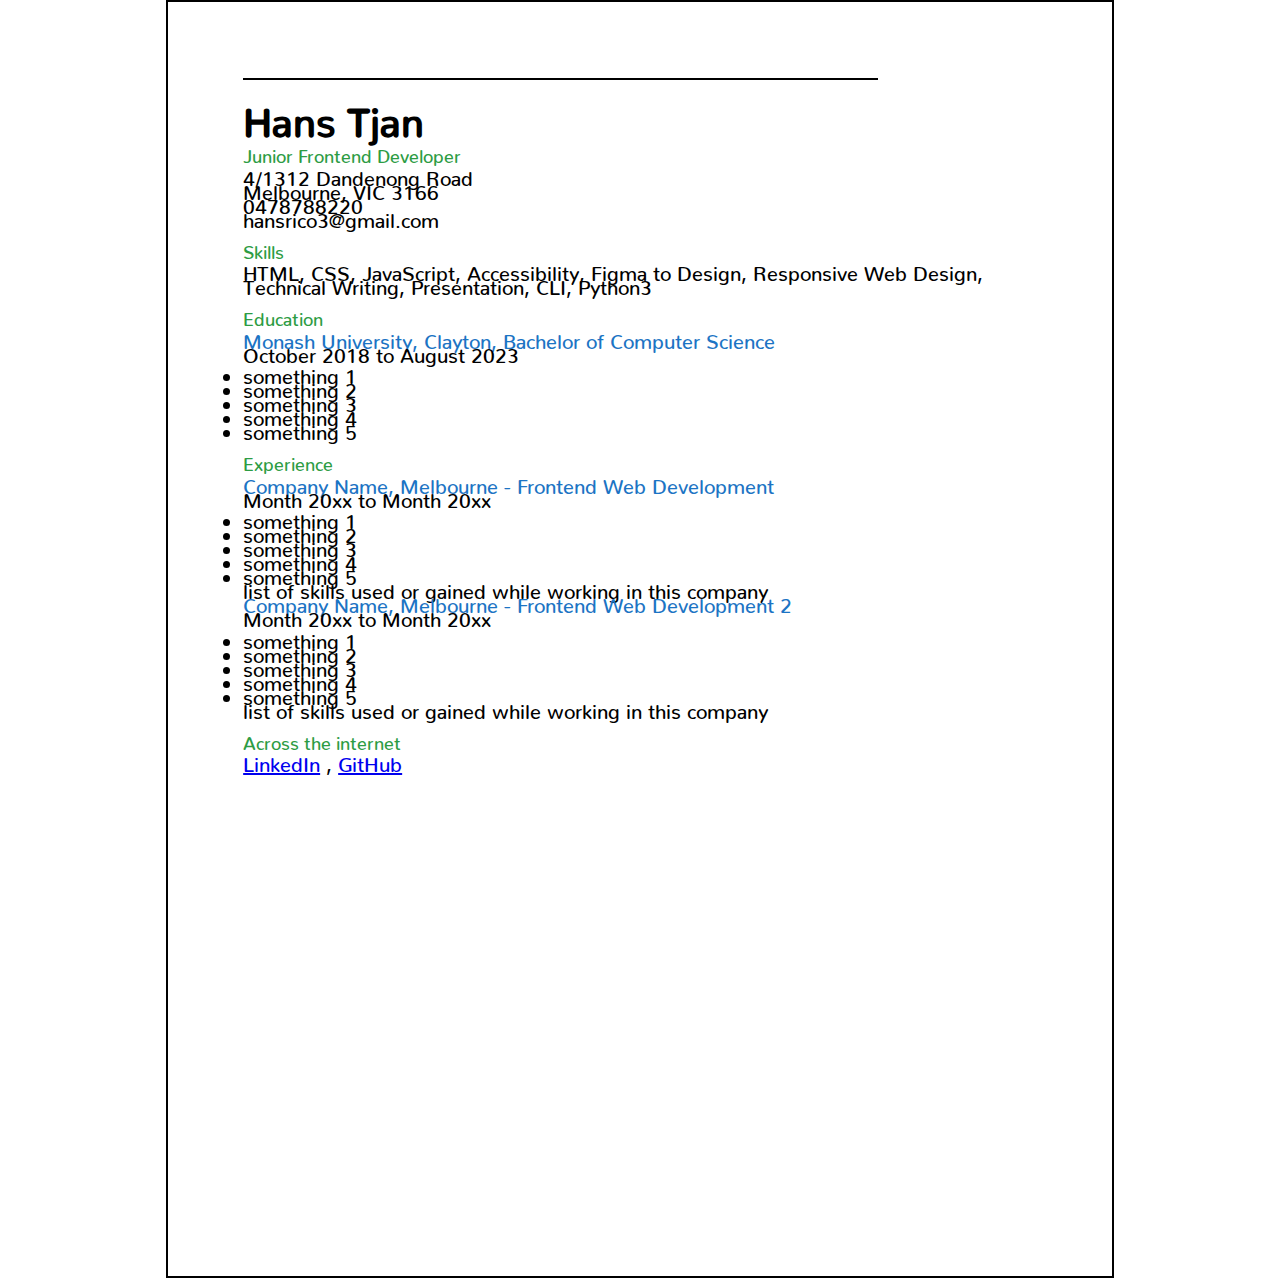
<file: single-page-cv/index.html>
<!DOCTYPE html>
<html lang="en">
<head>
    <meta charset="UTF-8">
    <meta name="viewport" content="width=device-width, initial-scale=1.0">
    <title>Document</title>
    <link rel="stylesheet" href="./styles.css">
    <link rel="icon" href="./resume_icon/icons8-resume-100.png">
</head>
<body>
    <header>
        <div class="header_line"></div>
        <h1 class="name">Hans Tjan</h1>
    </header>
    <main>
        <div class="personal_info">
            <div class="header_1_green">
                Junior Frontend Developer
            </div>
            <div class="address">
                4/1312 Dandenong Road <br>
                Melbourne, VIC 3166
            </div>
            <div class="mobile">
                0478788220
            </div>
            <div class="email">
                hansrico3@gmail.com
            </div>
        </div>

        <div class="skills">
            <div class="skills_title header_1_green">
                Skills
            </div>
            <div class="skillset">
                HTML, CSS, JavaScript, Accessibility, Figma to Design,
                Responsive Web Design, Technical Writing, Presentation,
                CLI, Python3
            </div>
        </div>

        <div class="ed">
            <div class="ed_title header_1_green">
                Education
            </div>
            <div class="school org_name">
                Monash University, Clayton, Bachelor of Computer Science
            </div>
            <div class="date_study">
                October 2018 to August 2023
            </div>
            <div class="exciting_list">
                <ul>
                    <li>something 1</li>
                    <li>something 2</li>
                    <li>something 3</li>
                    <li>something 4</li>
                    <li>something 5</li>
                </ul>
            </div>
        </div>

        <div class="experience">
            <div class="ex_title header_1_green">
                Experience
            </div>
            <div class="company_name org_name">
                Company Name, Melbourne - Frontend Web Development
            </div>
            <div class="work_date">
                Month 20xx to Month 20xx
            </div>
            <div class="work_ach">
                <ul>
                    <li>something 1</li>
                    <li>something 2</li>
                    <li>something 3</li>
                    <li>something 4</li>
                    <li>something 5</li>
                </ul>
            </div>
            <div class="work_skillset">
                list of skills used or gained while working in this company
            </div>

            <div class="company_name org_name">
                Company Name, Melbourne - Frontend Web Development 2
            </div>
            <div class="work_date">
                Month 20xx to Month 20xx
            </div>
            <div class="work_ach">
                <ul>
                    <li>something 1</li>
                    <li>something 2</li>
                    <li>something 3</li>
                    <li>something 4</li>
                    <li>something 5</li>
                </ul>
            </div>
            <div class="work_skillset">
                list of skills used or gained while working in this company
            </div>
        </div>
        
    </main>
    <footer class="socials">
        <div class="socials header_1_green">Across the internet</div>
        <a href="https://www.linkedin.com/in/hans-tjan-670860228/">LinkedIn</a>
        , 
        <a href="https://github.com/hansr3">GitHub</a>
    </footer>
    
</body>
</html>
</file>
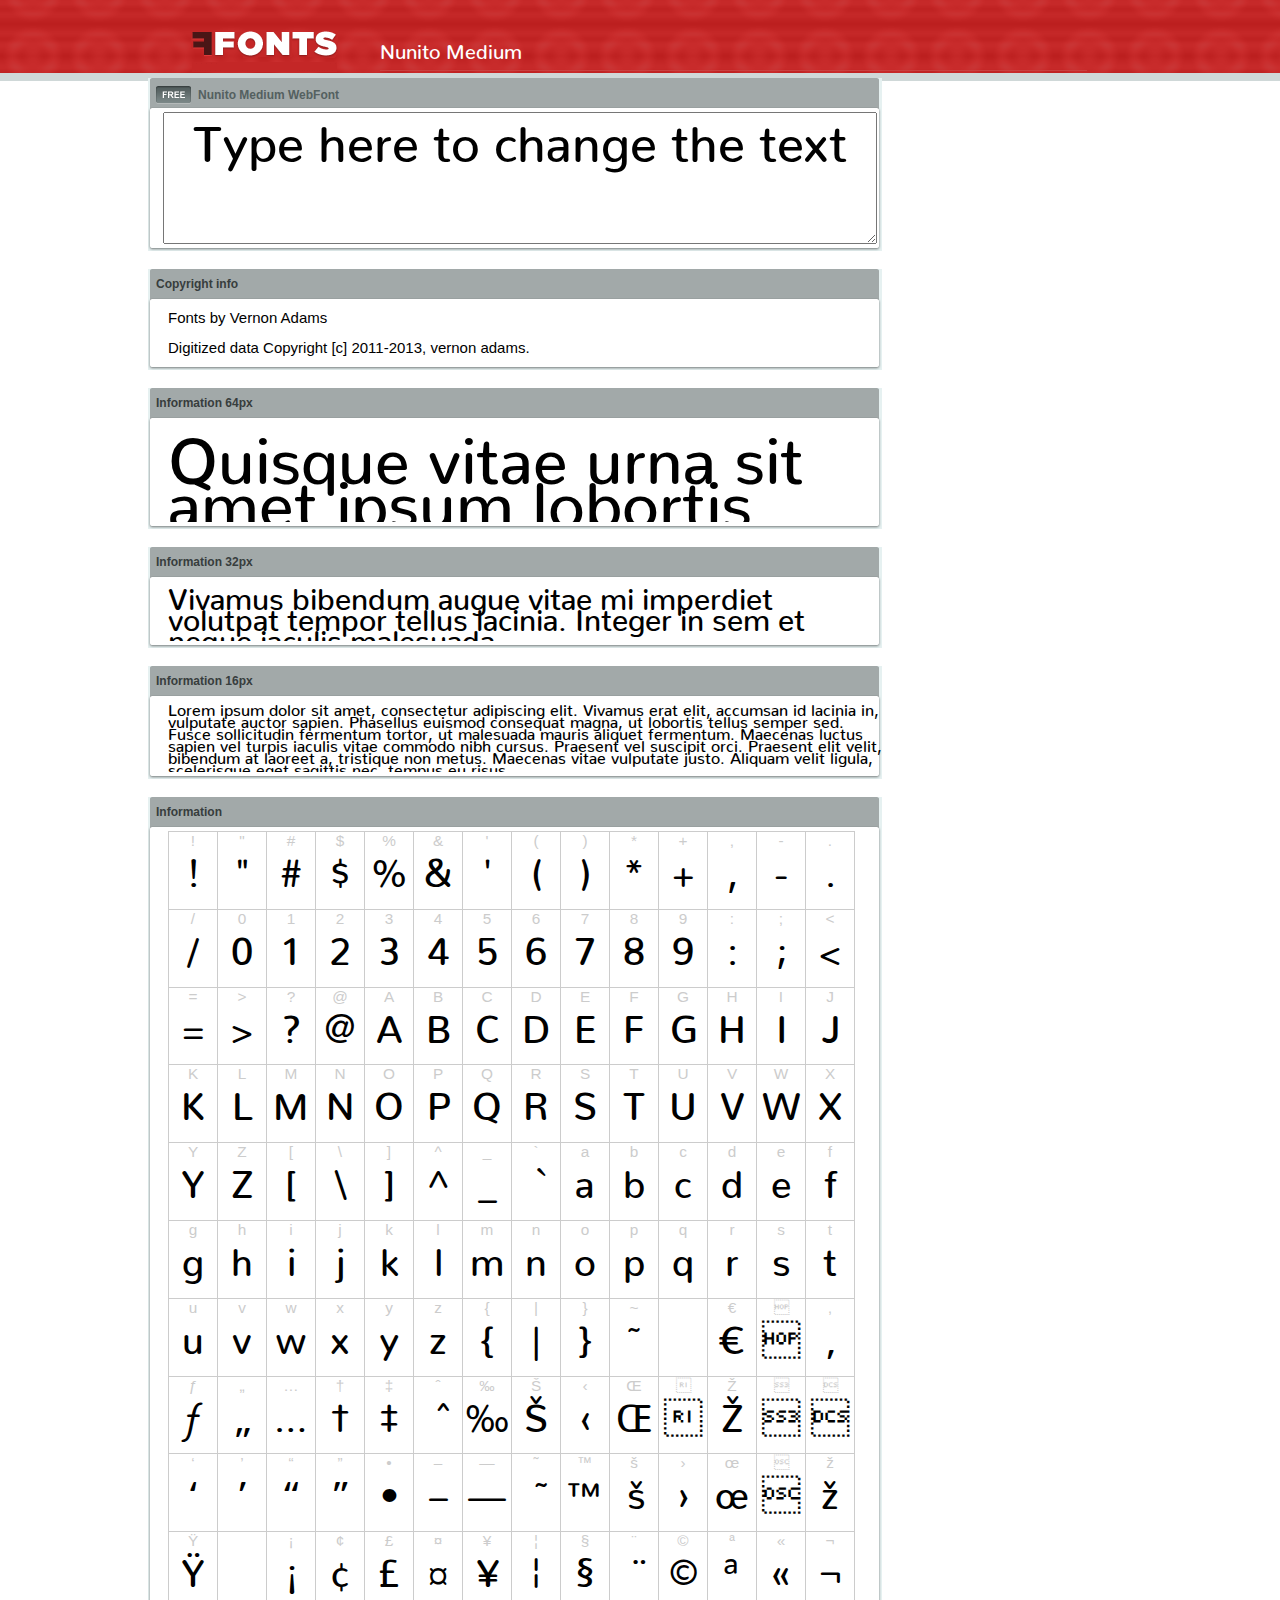
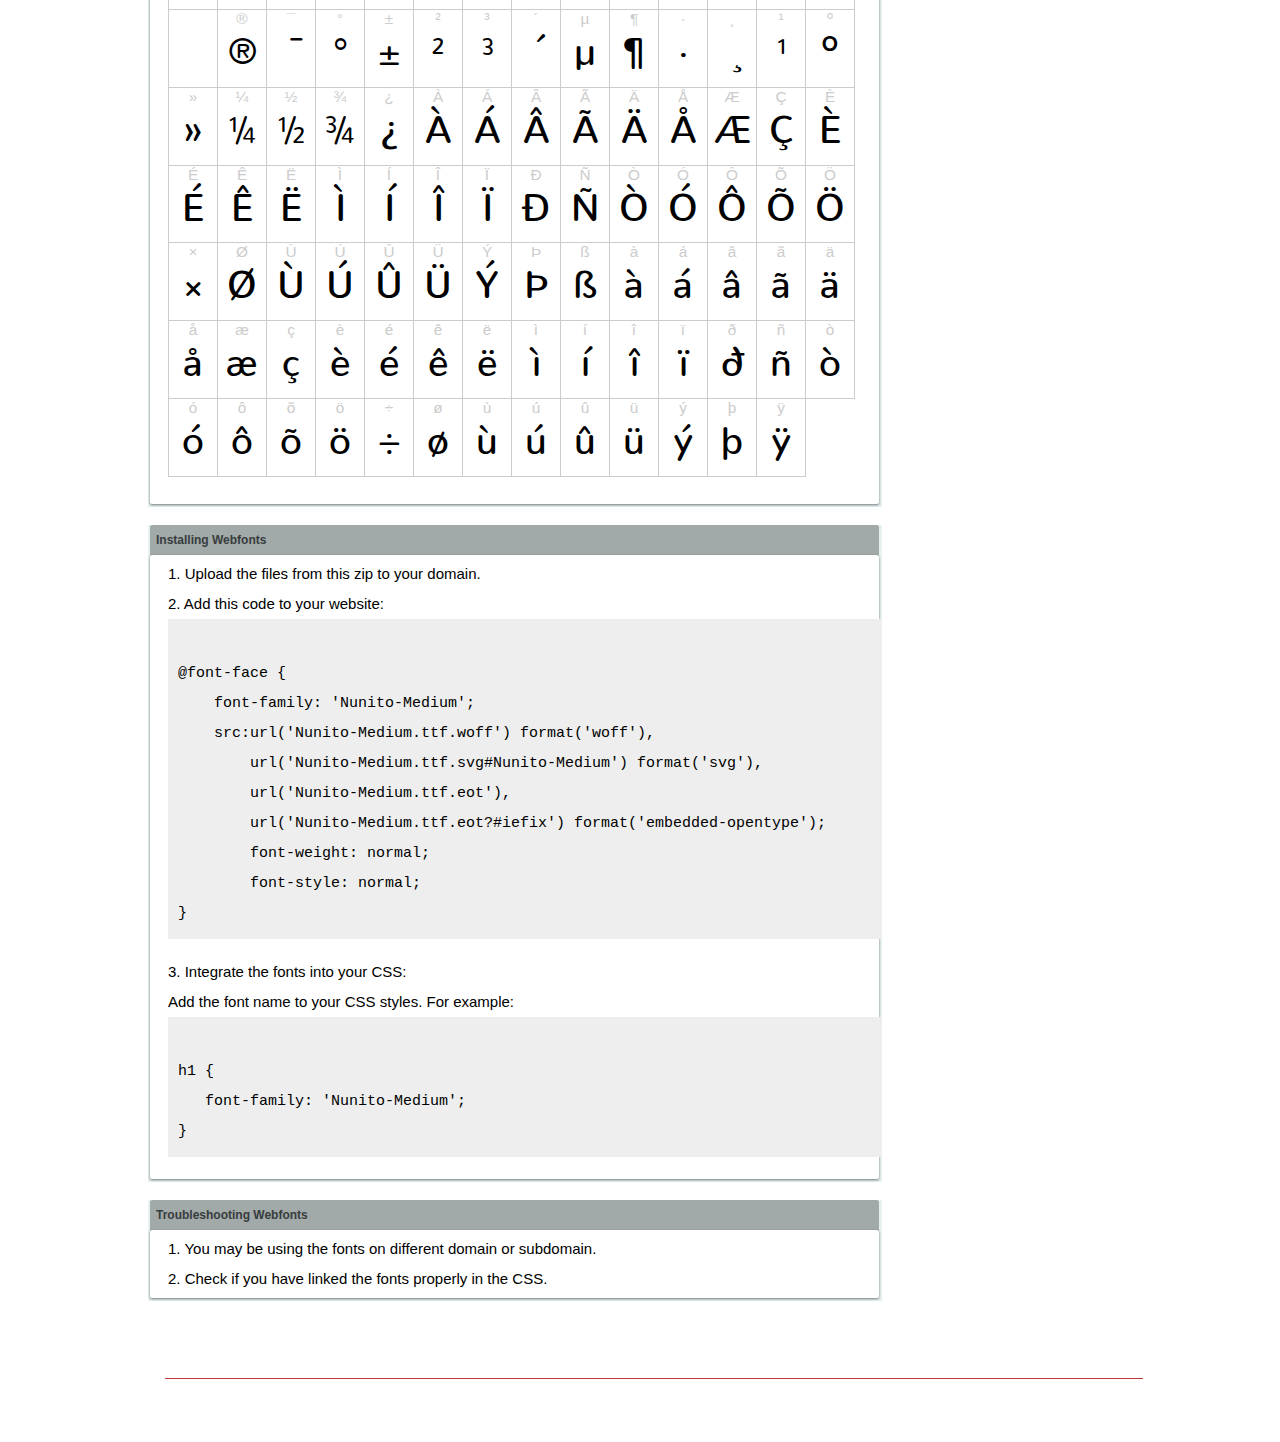
<file: single-page-cv/webfonts_Nunito-Medium/example.html>
<!DOCTYPE html PUBLIC "-//W3C//DTD XHTML 1.0 Transitional//EN" "http://www.w3.org/TR/xhtml1/DTD/xhtml1-transitional.dtd">
<html xmlns="http://www.w3.org/1999/xhtml">
<head>
<meta http-equiv="Content-Type" content="text/html; charset=UTF-8" />
<title>Nunito Medium WebFont</title>
<meta name="description" content="Nunito Medium WebFont" />
<meta name="keywords" content="Nunito Medium WebFont" />
<style type="text/css">
@font-face {
  font-family: 'Nunito-Medium';
    src:  url('Nunito-Medium.ttf.woff') format('woff'),
    url('Nunito-Medium.ttf.svg#Nunito-Medium') format('svg'),
    url('Nunito-Medium.ttf.eot'),
    url('Nunito-Medium.eot?#iefix') format('embedded-opentype'); 
    font-weight: normal;
    font-style: normal;
}.examplefontl {
  font-family: 'Nunito-Medium';  
  color: black;
}
.examplefont {
  padding-bottom: 2em;
  overflow: hidden; 
  text-align: center;
}
.examplefont div {
  float: left;
  border: 1px solid #ccc;
  text-align: center;
  width: 1.25em;
  height: 2em;
  margin-right: -1px;
  margin-bottom: -1px;
  font-size: 3.2em; 
}
.examplefont div .defaultC {
  color: #ccc;
  font-family: arial, sans-serif;
  font-size: .4em;
  display: block;
}
*{margin:0;padding:0;}
body{margin:0px;padding:0px;background:#FFFFFF url(images/bgtile.gif?1) repeat-x;font-family:Arial, Helvetica, sans-serif;}
#header{background:url(images/headertile.gif);height:73px;margin:0px;overflow:hidden;}
#head{width:707px;float:left;height:31px;margin:39px 0 0 0;padding:0px;color:#ffffff;font-size:15px;border-bottom:1px solid #c94040;overflow:hidden;}
#head a{color:#ffffff;text-decoration:none;}
#headspan1{float:left;}
.container{width:994px;margin:0 auto;padding:0px;overflow:hidden;}
#content{width:734px;margin:5px 0px 0px 5px;float:left;padding:0px;font-size:12px;display:inline;color:#868e8e;overflow:hidden;}
.fontbox{background:url(images/fontboxtile.gif);width:734px;margin:0 0 18px 0;padding:0;overflow:hidden;}
.fontboxtop{background:url(images/fontboxtop.gif) no-repeat top left;height:18px;font-size:12px;color:#373d3d;width:718px;padding:8px;margin:0;overflow:hidden;}
.fontboxtop a{color:#373d3d;text-decoration:none;}
.fontboxspan1{background:url(images/free.gif) no-repeat;padding:2px 0 2px 42px;float:left;}
h6{background:url(images/logo.gif) top left no-repeat;width:230px;height:73px;margin:0px 0px 0px 7px;float:left;}
h6 a{display:block;height:73px;}
h6 a span{display:none;}
h1{display:inline;font-size:12px;font-weight:bold;color:#546060;padding:0px;float:left;}
.btn{border:0;margin:0;background:url('images/button.gif');background-repeat:repeat-x;color:#fff;width:127px;height:28px;font-size:17px;}
.inputsubtmi{border:1px solid #e1ebeb;border-bottom:2px solid #c7d1d1;padding:6px;margin:0 0 8px 0;}
.partner{font-size:16px;font-weight:bold;color:#000000;padding:0px;margin:39px 0px 12px 30px;}
.fontboxspan1notfree{padding:2px 0 2px 42px;float:left;}
#footer{height:123px;margin:0px;padding:0px;background:url(http://www.altfonts.com/images/foottile.gif);}
#foot{width:1005px;height:123px;background:url(http://www.altfonts.com/images/foot.gif) top left no-repeat;margin:0 auto;padding:0px;}
#copyright{height:31px;padding:28px 0 0 118px;margin:0 0 0 27px;border-bottom:1px solid #c33636;font-size:14px;color:#4a1616;}
code {
	white-space: pre;
	background-color: #eee;
	display: block;
	padding: 10px;
	margin-bottom: 18px;
	overflow: auto;
}    
</style>
</head>
<body>
<div id="header">
<div class="container">
<h6><a href="http://webfonts.ffonts.net" title="WebFonts"><span>WebFonts</span></a></h6>
<div id="head">
<span id="headspan1">
   <span style="font-family: 'Nunito-Medium';font-size: 20px; color: white;">Nunito Medium</span> 
</span>
</div>
</div>
</div>
<div class="container">
<div id="content">
<!-- WebFont --> 
<div class="fontbox">
<div class="fontboxtop"><span class="fontboxspan1"><h1>Nunito Medium WebFont</h1></span></div>
 <textarea id="txtAreaTryFont" cols="" rows="2" style="font-family: 'Nunito-Medium';width:97%; font-size: 50px; height: 130px;text-align: center;margin-left: 15px;" 
           onclick="if (this.value=='Type here to change the text') this.value=''">Type here to change the text</textarea>
<img src="images/fontboxbottom.gif" width="734" height="7" alt="" />
</div>
<div class="fontbox">
<div class="fontboxtop"><b>Copyright info</b></div>
<div style="text-align: left;margin-left:20px;color: black;font-size:15px;line-height:200%">
Fonts by Vernon Adams<br />
Digitized data Copyright [c] 2011-2013, vernon adams.
</div>
<img src="images/fontboxbottom.gif" width="734" height="7" alt="" />
</div>
<div class="fontbox">
<div class="fontboxtop"><b>Information 64px</b></div>
<div style="font-family: 'Nunito-Medium';margin-left:20px;font-size:64px;color:black;float: left;display: inline; overflow: hidden;height:100px;">
 Quisque vitae urna sit amet ipsum lobortis iaculis volutpat sit amet nibh. 
</div>
<img src="images/fontboxbottom.gif" width="734" height="7" alt="" />
</div>
<div class="fontbox">
<div class="fontboxtop"><b>Information 32px</b></div>
<div style="font-family: 'Nunito-Medium';margin-left:20px;font-size:30px;color:black;float: left;display: inline; overflow: hidden;height:60px;">
 Vivamus bibendum augue vitae mi imperdiet volutpat tempor tellus lacinia. Integer in sem et neque iaculis malesuada. 
</div>
<img src="images/fontboxbottom.gif" width="734" height="7" alt="" />
</div>
<div class="fontbox">
<div class="fontboxtop"><b>Information 16px</b></div>
<div style="font-family: 'Nunito-Medium';margin-left:20px;font-size:16px;color:black;float: left;display: inline; overflow: hidden;">
 Lorem ipsum dolor sit amet, consectetur adipiscing elit. Vivamus erat elit, accumsan id lacinia in, vulputate auctor sapien. Phasellus euismod consequat magna, ut lobortis tellus semper sed. Fusce sollicitudin fermentum tortor, ut malesuada mauris aliquet fermentum. Maecenas luctus sapien vel turpis iaculis vitae commodo nibh cursus. Praesent vel suscipit orci. Praesent elit velit, bibendum at laoreet a, tristique non metus. Maecenas vitae vulputate justo. Aliquam velit ligula, scelerisque eget sagittis nec, tempus eu risus. 
</div>
<img src="images/fontboxbottom.gif" width="734" height="7" alt="" />
</div>
<div class="fontbox">
<div class="fontboxtop"><b>Information</b></div>
<div class="examplefont examplefontl" style="text-align: center;margin-left:20px;">
 <div><span class="defaultC">&#33;</span><span>&#33;</span></div><div><span class="defaultC">&#34;</span><span>&#34;</span></div><div><span class="defaultC">&#35;</span><span>&#35;</span></div><div><span class="defaultC">&#36;</span><span>&#36;</span></div><div><span class="defaultC">&#37;</span><span>&#37;</span></div><div><span class="defaultC">&#38;</span><span>&#38;</span></div><div><span class="defaultC">&#39;</span><span>&#39;</span></div><div><span class="defaultC">&#40;</span><span>&#40;</span></div><div><span class="defaultC">&#41;</span><span>&#41;</span></div><div><span class="defaultC">&#42;</span><span>&#42;</span></div><div><span class="defaultC">&#43;</span><span>&#43;</span></div><div><span class="defaultC">&#44;</span><span>&#44;</span></div><div><span class="defaultC">&#45;</span><span>&#45;</span></div><div><span class="defaultC">&#46;</span><span>&#46;</span></div><div><span class="defaultC">&#47;</span><span>&#47;</span></div><div><span class="defaultC">&#48;</span><span>&#48;</span></div><div><span class="defaultC">&#49;</span><span>&#49;</span></div><div><span class="defaultC">&#50;</span><span>&#50;</span></div><div><span class="defaultC">&#51;</span><span>&#51;</span></div><div><span class="defaultC">&#52;</span><span>&#52;</span></div><div><span class="defaultC">&#53;</span><span>&#53;</span></div><div><span class="defaultC">&#54;</span><span>&#54;</span></div><div><span class="defaultC">&#55;</span><span>&#55;</span></div><div><span class="defaultC">&#56;</span><span>&#56;</span></div><div><span class="defaultC">&#57;</span><span>&#57;</span></div><div><span class="defaultC">&#58;</span><span>&#58;</span></div><div><span class="defaultC">&#59;</span><span>&#59;</span></div><div><span class="defaultC">&#60;</span><span>&#60;</span></div><div><span class="defaultC">&#61;</span><span>&#61;</span></div><div><span class="defaultC">&#62;</span><span>&#62;</span></div><div><span class="defaultC">&#63;</span><span>&#63;</span></div><div><span class="defaultC">&#64;</span><span>&#64;</span></div><div><span class="defaultC">&#65;</span><span>&#65;</span></div><div><span class="defaultC">&#66;</span><span>&#66;</span></div><div><span class="defaultC">&#67;</span><span>&#67;</span></div><div><span class="defaultC">&#68;</span><span>&#68;</span></div><div><span class="defaultC">&#69;</span><span>&#69;</span></div><div><span class="defaultC">&#70;</span><span>&#70;</span></div><div><span class="defaultC">&#71;</span><span>&#71;</span></div><div><span class="defaultC">&#72;</span><span>&#72;</span></div><div><span class="defaultC">&#73;</span><span>&#73;</span></div><div><span class="defaultC">&#74;</span><span>&#74;</span></div><div><span class="defaultC">&#75;</span><span>&#75;</span></div><div><span class="defaultC">&#76;</span><span>&#76;</span></div><div><span class="defaultC">&#77;</span><span>&#77;</span></div><div><span class="defaultC">&#78;</span><span>&#78;</span></div><div><span class="defaultC">&#79;</span><span>&#79;</span></div><div><span class="defaultC">&#80;</span><span>&#80;</span></div><div><span class="defaultC">&#81;</span><span>&#81;</span></div><div><span class="defaultC">&#82;</span><span>&#82;</span></div><div><span class="defaultC">&#83;</span><span>&#83;</span></div><div><span class="defaultC">&#84;</span><span>&#84;</span></div><div><span class="defaultC">&#85;</span><span>&#85;</span></div><div><span class="defaultC">&#86;</span><span>&#86;</span></div><div><span class="defaultC">&#87;</span><span>&#87;</span></div><div><span class="defaultC">&#88;</span><span>&#88;</span></div><div><span class="defaultC">&#89;</span><span>&#89;</span></div><div><span class="defaultC">&#90;</span><span>&#90;</span></div><div><span class="defaultC">&#91;</span><span>&#91;</span></div><div><span class="defaultC">&#92;</span><span>&#92;</span></div><div><span class="defaultC">&#93;</span><span>&#93;</span></div><div><span class="defaultC">&#94;</span><span>&#94;</span></div><div><span class="defaultC">&#95;</span><span>&#95;</span></div><div><span class="defaultC">&#96;</span><span>&#96;</span></div><div><span class="defaultC">&#97;</span><span>&#97;</span></div><div><span class="defaultC">&#98;</span><span>&#98;</span></div><div><span class="defaultC">&#99;</span><span>&#99;</span></div><div><span class="defaultC">&#100;</span><span>&#100;</span></div><div><span class="defaultC">&#101;</span><span>&#101;</span></div><div><span class="defaultC">&#102;</span><span>&#102;</span></div><div><span class="defaultC">&#103;</span><span>&#103;</span></div><div><span class="defaultC">&#104;</span><span>&#104;</span></div><div><span class="defaultC">&#105;</span><span>&#105;</span></div><div><span class="defaultC">&#106;</span><span>&#106;</span></div><div><span class="defaultC">&#107;</span><span>&#107;</span></div><div><span class="defaultC">&#108;</span><span>&#108;</span></div><div><span class="defaultC">&#109;</span><span>&#109;</span></div><div><span class="defaultC">&#110;</span><span>&#110;</span></div><div><span class="defaultC">&#111;</span><span>&#111;</span></div><div><span class="defaultC">&#112;</span><span>&#112;</span></div><div><span class="defaultC">&#113;</span><span>&#113;</span></div><div><span class="defaultC">&#114;</span><span>&#114;</span></div><div><span class="defaultC">&#115;</span><span>&#115;</span></div><div><span class="defaultC">&#116;</span><span>&#116;</span></div><div><span class="defaultC">&#117;</span><span>&#117;</span></div><div><span class="defaultC">&#118;</span><span>&#118;</span></div><div><span class="defaultC">&#119;</span><span>&#119;</span></div><div><span class="defaultC">&#120;</span><span>&#120;</span></div><div><span class="defaultC">&#121;</span><span>&#121;</span></div><div><span class="defaultC">&#122;</span><span>&#122;</span></div><div><span class="defaultC">&#123;</span><span>&#123;</span></div><div><span class="defaultC">&#124;</span><span>&#124;</span></div><div><span class="defaultC">&#125;</span><span>&#125;</span></div><div><span class="defaultC">&#126;</span><span>&#126;</span></div><div><span class="defaultC">&#127;</span><span>&#127;</span></div><div><span class="defaultC">&#128;</span><span>&#128;</span></div><div><span class="defaultC">&#129;</span><span>&#129;</span></div><div><span class="defaultC">&#130;</span><span>&#130;</span></div><div><span class="defaultC">&#131;</span><span>&#131;</span></div><div><span class="defaultC">&#132;</span><span>&#132;</span></div><div><span class="defaultC">&#133;</span><span>&#133;</span></div><div><span class="defaultC">&#134;</span><span>&#134;</span></div><div><span class="defaultC">&#135;</span><span>&#135;</span></div><div><span class="defaultC">&#136;</span><span>&#136;</span></div><div><span class="defaultC">&#137;</span><span>&#137;</span></div><div><span class="defaultC">&#138;</span><span>&#138;</span></div><div><span class="defaultC">&#139;</span><span>&#139;</span></div><div><span class="defaultC">&#140;</span><span>&#140;</span></div><div><span class="defaultC">&#141;</span><span>&#141;</span></div><div><span class="defaultC">&#142;</span><span>&#142;</span></div><div><span class="defaultC">&#143;</span><span>&#143;</span></div><div><span class="defaultC">&#144;</span><span>&#144;</span></div><div><span class="defaultC">&#145;</span><span>&#145;</span></div><div><span class="defaultC">&#146;</span><span>&#146;</span></div><div><span class="defaultC">&#147;</span><span>&#147;</span></div><div><span class="defaultC">&#148;</span><span>&#148;</span></div><div><span class="defaultC">&#149;</span><span>&#149;</span></div><div><span class="defaultC">&#150;</span><span>&#150;</span></div><div><span class="defaultC">&#151;</span><span>&#151;</span></div><div><span class="defaultC">&#152;</span><span>&#152;</span></div><div><span class="defaultC">&#153;</span><span>&#153;</span></div><div><span class="defaultC">&#154;</span><span>&#154;</span></div><div><span class="defaultC">&#155;</span><span>&#155;</span></div><div><span class="defaultC">&#156;</span><span>&#156;</span></div><div><span class="defaultC">&#157;</span><span>&#157;</span></div><div><span class="defaultC">&#158;</span><span>&#158;</span></div><div><span class="defaultC">&#159;</span><span>&#159;</span></div><div><span class="defaultC">&#160;</span><span>&#160;</span></div><div><span class="defaultC">&#161;</span><span>&#161;</span></div><div><span class="defaultC">&#162;</span><span>&#162;</span></div><div><span class="defaultC">&#163;</span><span>&#163;</span></div><div><span class="defaultC">&#164;</span><span>&#164;</span></div><div><span class="defaultC">&#165;</span><span>&#165;</span></div><div><span class="defaultC">&#166;</span><span>&#166;</span></div><div><span class="defaultC">&#167;</span><span>&#167;</span></div><div><span class="defaultC">&#168;</span><span>&#168;</span></div><div><span class="defaultC">&#169;</span><span>&#169;</span></div><div><span class="defaultC">&#170;</span><span>&#170;</span></div><div><span class="defaultC">&#171;</span><span>&#171;</span></div><div><span class="defaultC">&#172;</span><span>&#172;</span></div><div><span class="defaultC">&#173;</span><span>&#173;</span></div><div><span class="defaultC">&#174;</span><span>&#174;</span></div><div><span class="defaultC">&#175;</span><span>&#175;</span></div><div><span class="defaultC">&#176;</span><span>&#176;</span></div><div><span class="defaultC">&#177;</span><span>&#177;</span></div><div><span class="defaultC">&#178;</span><span>&#178;</span></div><div><span class="defaultC">&#179;</span><span>&#179;</span></div><div><span class="defaultC">&#180;</span><span>&#180;</span></div><div><span class="defaultC">&#181;</span><span>&#181;</span></div><div><span class="defaultC">&#182;</span><span>&#182;</span></div><div><span class="defaultC">&#183;</span><span>&#183;</span></div><div><span class="defaultC">&#184;</span><span>&#184;</span></div><div><span class="defaultC">&#185;</span><span>&#185;</span></div><div><span class="defaultC">&#186;</span><span>&#186;</span></div><div><span class="defaultC">&#187;</span><span>&#187;</span></div><div><span class="defaultC">&#188;</span><span>&#188;</span></div><div><span class="defaultC">&#189;</span><span>&#189;</span></div><div><span class="defaultC">&#190;</span><span>&#190;</span></div><div><span class="defaultC">&#191;</span><span>&#191;</span></div><div><span class="defaultC">&#192;</span><span>&#192;</span></div><div><span class="defaultC">&#193;</span><span>&#193;</span></div><div><span class="defaultC">&#194;</span><span>&#194;</span></div><div><span class="defaultC">&#195;</span><span>&#195;</span></div><div><span class="defaultC">&#196;</span><span>&#196;</span></div><div><span class="defaultC">&#197;</span><span>&#197;</span></div><div><span class="defaultC">&#198;</span><span>&#198;</span></div><div><span class="defaultC">&#199;</span><span>&#199;</span></div><div><span class="defaultC">&#200;</span><span>&#200;</span></div><div><span class="defaultC">&#201;</span><span>&#201;</span></div><div><span class="defaultC">&#202;</span><span>&#202;</span></div><div><span class="defaultC">&#203;</span><span>&#203;</span></div><div><span class="defaultC">&#204;</span><span>&#204;</span></div><div><span class="defaultC">&#205;</span><span>&#205;</span></div><div><span class="defaultC">&#206;</span><span>&#206;</span></div><div><span class="defaultC">&#207;</span><span>&#207;</span></div><div><span class="defaultC">&#208;</span><span>&#208;</span></div><div><span class="defaultC">&#209;</span><span>&#209;</span></div><div><span class="defaultC">&#210;</span><span>&#210;</span></div><div><span class="defaultC">&#211;</span><span>&#211;</span></div><div><span class="defaultC">&#212;</span><span>&#212;</span></div><div><span class="defaultC">&#213;</span><span>&#213;</span></div><div><span class="defaultC">&#214;</span><span>&#214;</span></div><div><span class="defaultC">&#215;</span><span>&#215;</span></div><div><span class="defaultC">&#216;</span><span>&#216;</span></div><div><span class="defaultC">&#217;</span><span>&#217;</span></div><div><span class="defaultC">&#218;</span><span>&#218;</span></div><div><span class="defaultC">&#219;</span><span>&#219;</span></div><div><span class="defaultC">&#220;</span><span>&#220;</span></div><div><span class="defaultC">&#221;</span><span>&#221;</span></div><div><span class="defaultC">&#222;</span><span>&#222;</span></div><div><span class="defaultC">&#223;</span><span>&#223;</span></div><div><span class="defaultC">&#224;</span><span>&#224;</span></div><div><span class="defaultC">&#225;</span><span>&#225;</span></div><div><span class="defaultC">&#226;</span><span>&#226;</span></div><div><span class="defaultC">&#227;</span><span>&#227;</span></div><div><span class="defaultC">&#228;</span><span>&#228;</span></div><div><span class="defaultC">&#229;</span><span>&#229;</span></div><div><span class="defaultC">&#230;</span><span>&#230;</span></div><div><span class="defaultC">&#231;</span><span>&#231;</span></div><div><span class="defaultC">&#232;</span><span>&#232;</span></div><div><span class="defaultC">&#233;</span><span>&#233;</span></div><div><span class="defaultC">&#234;</span><span>&#234;</span></div><div><span class="defaultC">&#235;</span><span>&#235;</span></div><div><span class="defaultC">&#236;</span><span>&#236;</span></div><div><span class="defaultC">&#237;</span><span>&#237;</span></div><div><span class="defaultC">&#238;</span><span>&#238;</span></div><div><span class="defaultC">&#239;</span><span>&#239;</span></div><div><span class="defaultC">&#240;</span><span>&#240;</span></div><div><span class="defaultC">&#241;</span><span>&#241;</span></div><div><span class="defaultC">&#242;</span><span>&#242;</span></div><div><span class="defaultC">&#243;</span><span>&#243;</span></div><div><span class="defaultC">&#244;</span><span>&#244;</span></div><div><span class="defaultC">&#245;</span><span>&#245;</span></div><div><span class="defaultC">&#246;</span><span>&#246;</span></div><div><span class="defaultC">&#247;</span><span>&#247;</span></div><div><span class="defaultC">&#248;</span><span>&#248;</span></div><div><span class="defaultC">&#249;</span><span>&#249;</span></div><div><span class="defaultC">&#250;</span><span>&#250;</span></div><div><span class="defaultC">&#251;</span><span>&#251;</span></div><div><span class="defaultC">&#252;</span><span>&#252;</span></div><div><span class="defaultC">&#253;</span><span>&#253;</span></div><div><span class="defaultC">&#254;</span><span>&#254;</span></div><div><span class="defaultC">&#255;</span><span>&#255;</span></div> 
</div>
<img src="images/fontboxbottom.gif" width="734" height="7" alt="" />
</div>
<div class="fontbox">
<div class="fontboxtop"><b>Installing Webfonts</b></div>
<div style="text-align: left;margin-left:20px;color: black;font-size:15px;line-height:200%">
1. Upload the files from this zip to your domain.<br />
2. Add this code to your website:<br />
<code>
@font-face {
    font-family: 'Nunito-Medium';
    src:url('Nunito-Medium.ttf.woff') format('woff'),
        url('Nunito-Medium.ttf.svg#Nunito-Medium') format('svg'),
        url('Nunito-Medium.ttf.eot'),
        url('Nunito-Medium.ttf.eot?#iefix') format('embedded-opentype'); 
        font-weight: normal;
        font-style: normal;
}
</code>
3. Integrate the fonts into your CSS:<br />
Add the font name to your CSS styles. For example:
<code>
h1 { 
   font-family: 'Nunito-Medium';
}  
</code>
</div>
<img src="images/fontboxbottom.gif" width="734" height="7" alt="" />
</div>
<div class="fontbox">
<div class="fontboxtop"><b>Troubleshooting Webfonts</b></div>
<div style="text-align: left;margin-left:20px;color: black;font-size:15px;line-height:200%">
1. You may be using the fonts on different domain or subdomain.<Br />
2. Check if you have linked the fonts properly in the CSS.<Br />
</div>
<img src="images/fontboxbottom.gif" width="734" height="7" alt="" />
</div>
</div>
</div>
<div id="footer">
<div id="foot">
<div id="copyright" style="font-size:11px;color:white;">&copy; - <a href="http://www.ffonts.net" title="Free Fonts" style="color:white;">Free Fonts by www.FFonts.net</a> - </div>
</div>
</div>

</body>
</html>
</file>
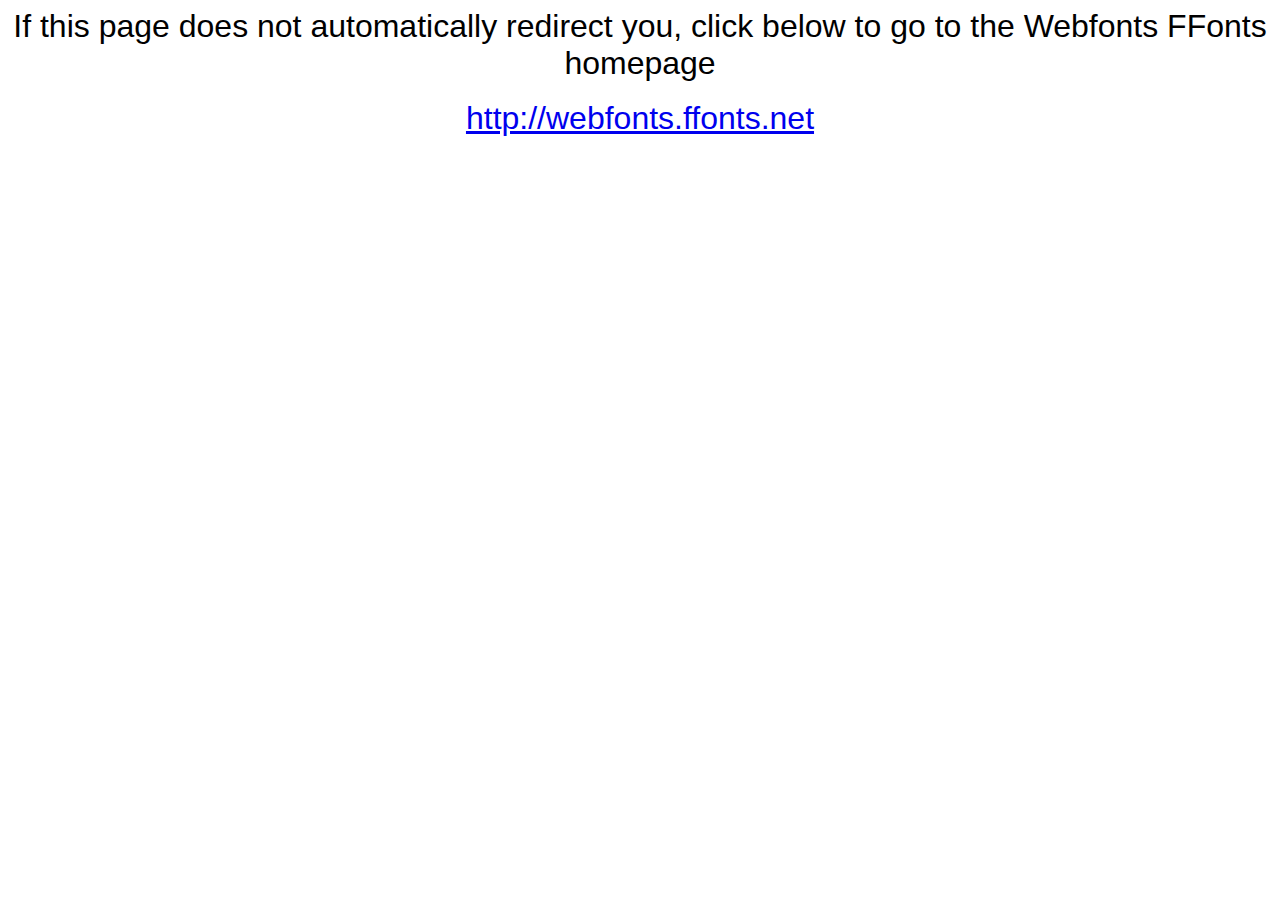
<file: single-page-cv/webfonts_Nunito-Medium/webfonts.ffonts.net.htm>
<HTML>
<HEAD>
<TITLE>Webfonts www.FFonts.net - Redirect</TITLE>
<meta http-equiv="refresh" content="1;url=http://webfonts.ffonts.net">
<script language="javascript">
<!-- 
//location.replace("http://webfonts.ffonts.net");
-->
</script>
</HEAD>

<BODY>
<CENTER>

<FONT FACE="Arial, Sans Serif, Verdana" SIZE=6>If this page does not automatically redirect you, click below to go to the Webfonts FFonts homepage</FONT>
<BR><BR>
<FONT FACE="Arial, Sans Serif, Verdana" SIZE=6><A HREF="http://webfonts.ffonts.net" TARGET="_top">http://webfonts.ffonts.net</A></FONT>

</CENTER>
</BODY>
</HTML>
</file>
<file: single-page-cv/styles.css>
@font-face {
    font-family: Nunito-Medium ;
    src: url('/single-page-cv/webfonts_Nunito-Medium/Nunito-Medium.ttf.woff');
}
*{
    padding: 0px;
    margin: 0px;
}

body{
    /* place-content: center; */
    place-self: center;
    height: 29.7cm;
    width: 21cm;
    padding: 2cm;
    border: 2.5px solid black;
    font-family: Nunito-Medium;
    font-size: 20px;
    
}
.name{
    padding-top: 0.5cm;
    font-size: 40px;
}

.header_line{
    width: 80%;
    border-bottom: 2.5px solid black;

}

.header_1_green{
    color: #2d9c44;
    font-size: 18px;
    padding-top: 0.5cm;
    padding-bottom: 0.2cm;
}

.org_name{
    color: #1c74c4;
    font-size: 20px;
}

ul{
    padding-top: 0.2cm;
}
</file>
